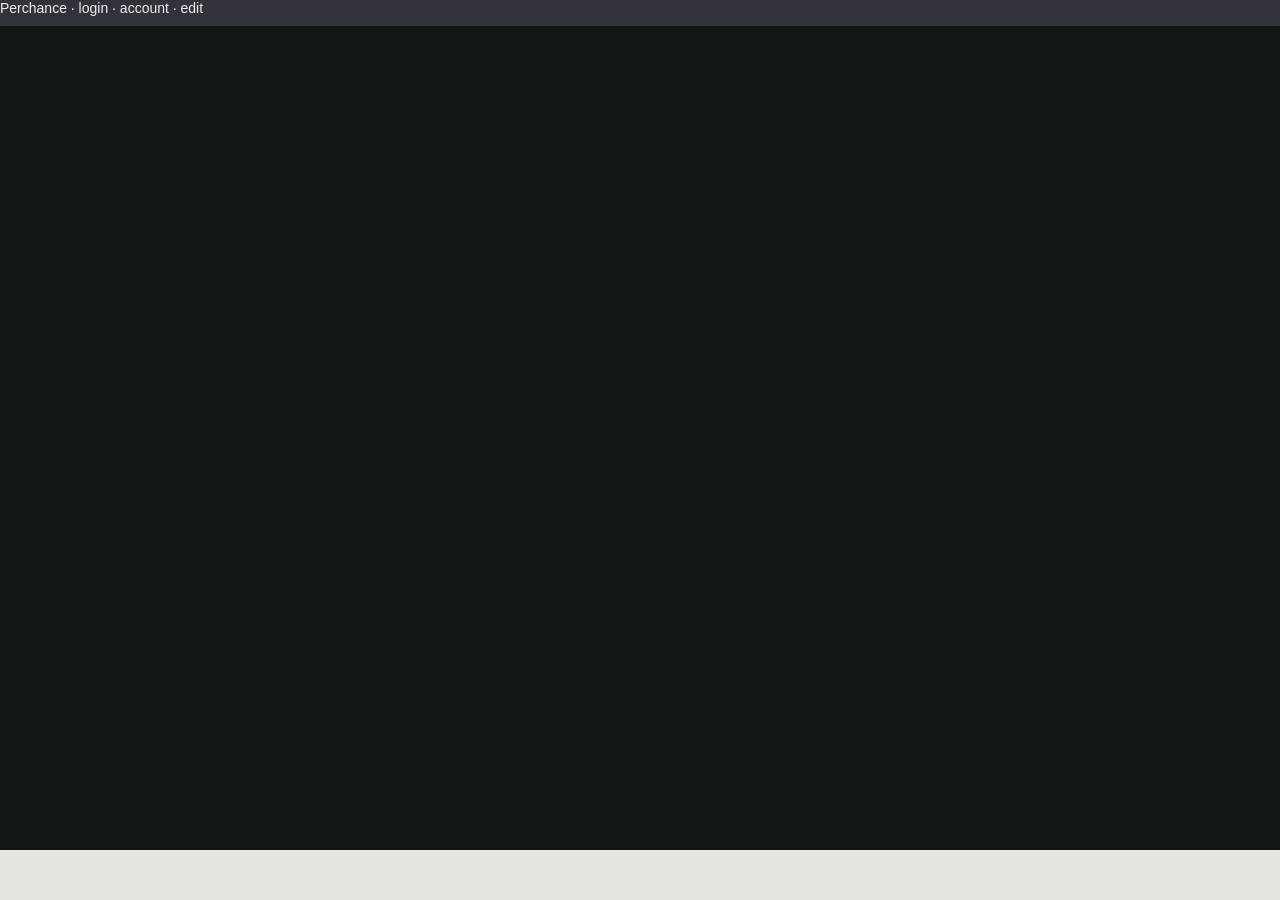
<file: app/src/androidTest/assets/alchemy-parent.html>
<!doctype html><html><head><meta name="viewport" content="width=device-width,initial-scale=1"><style>
html,body{margin:0;height:100%;overflow:hidden;background:#101614;color:#eee;font:14px sans-serif}#appEl{height:100%;display:flex;flex-direction:column}#menuBarEl{height:26px;min-height:26px;background:#30343a}#output{flex:1;min-height:0}iframe{display:block;border:0;width:100%;height:100%}.fixture-ad{height:50px;min-height:50px;background:#e7e5df;color:#242424;display:grid;place-items:center;font-size:12px}
</style></head><body><div id="appEl"><div id="menuBarEl">Perchance · login · account · edit</div><div id="output"><iframe id="outputIframeEl" src="https://5df1b204e9f4b8a13dc8abcbc1fed0e6.perchance.org/8kwa4xkn39"></iframe></div><div id="adCtn" class="fixture-ad" style="height:50px!important;min-height:50px!important;max-height:50px!important"></div></div><pre id="fixture-metrics" hidden></pre><script>
window.addEventListener('message',e=>{if(e.origin==='https://5df1b204e9f4b8a13dc8abcbc1fed0e6.perchance.org'&&e.data?.type==='fixtureMetrics')document.getElementById('fixture-metrics').textContent=JSON.stringify(e.data);});window.measureFixture=()=>document.getElementById('outputIframeEl').contentWindow.postMessage('measure','https://5df1b204e9f4b8a13dc8abcbc1fed0e6.perchance.org');
</script></body></html>
</file>
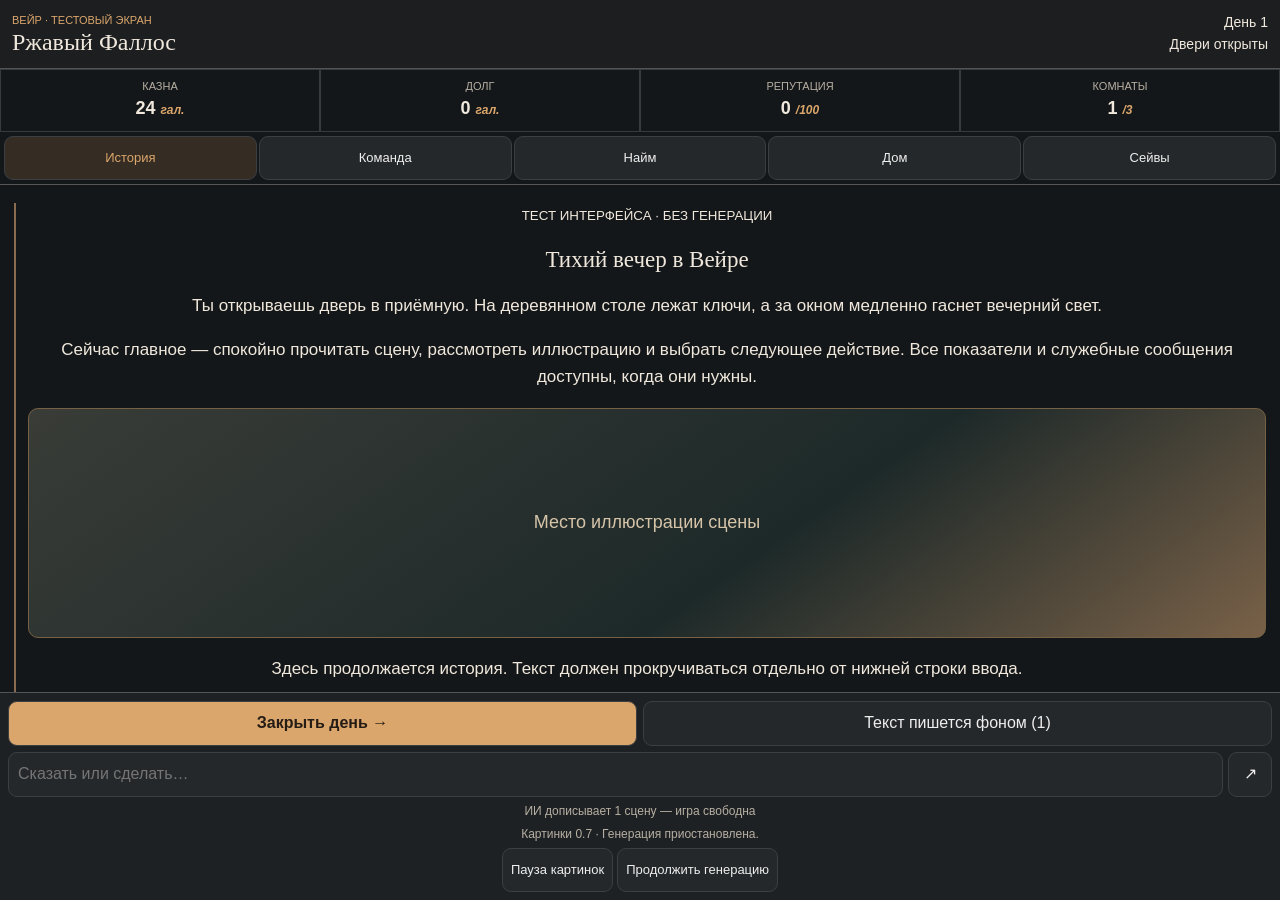
<file: app/src/androidTest/assets/compact-game.html>
<!doctype html><html><head><meta name="viewport" content="width=device-width,initial-scale=1,viewport-fit=cover,interactive-widget=resizes-content"><style>
*{box-sizing:border-box}html,body{height:100%;margin:0;overflow:hidden;background:#141719;color:#f0e8dc;font:16px/1.55 sans-serif}button,input{font:inherit;min-height:44px;border-radius:9px;border:1px solid #3b3f42;background:#25282b;color:#eee;padding:9px}button.primary{background:#dba66c;color:#241c15;font-weight:bold}#game{height:100dvh;display:grid;grid-template-rows:auto auto minmax(0,1fr) auto}.top{display:flex;justify-content:space-between;padding:12px;border-bottom:1px solid #555;background:#1c1e20}.brand{font:24px Georgia}.eyebrow{font-size:11px;color:#dba66c}.day{font-size:14px;text-align:right}.stats{display:grid;grid-template-columns:repeat(4,1fr)}.stat{text-align:center;padding:8px 4px;border:1px solid #363b3e}.stat span{display:block;font-size:11px;color:#b7afa3}.stat strong{font-size:18px}.stat i{font-size:12px;color:#dba66c}.workspace{display:flex;flex-direction:column;min-height:0}.nav{display:flex;gap:2px;border-bottom:1px solid #555;padding:4px}.nav button{flex:1;min-width:0;padding:6px 2px;font-size:13px}.nav button:first-child{color:#dba66c;background:#352c23}.navnote{display:none}main{flex:1;overflow:auto;min-height:0;padding:18px 14px;text-align:center}.story{border-left:2px solid #8b6b4f;padding-left:12px}.story h2{font:23px Georgia}.story p{font-size:17px;line-height:1.6}.scene-demo{height:230px;border:1px solid #766144;border-radius:10px;background:linear-gradient(145deg,#393c37,#1d2929 60%,#796148);display:grid;place-items:center;color:#d6c4a9;font-size:18px}.footer{padding:8px;background:#1e2123;border-top:1px solid #555}.footer-inner{display:flex;gap:6px;flex-wrap:wrap}.turn,.subtle{flex:1}.composer{display:flex;gap:5px;flex:1 0 100%;min-width:0}.composer input{flex:1;min-width:0;width:0;font-size:16px}.composer button{width:44px}.status,.art-status{text-align:center;font-size:12px;color:#b7afa3;padding-top:5px}.art-status button{font-size:13px;padding:8px;margin:4px 2px 0}dialog{background:#182023;color:#eee;border:1px solid #876a4b;border-radius:10px;max-width:95vw;max-height:90dvh}dialog::backdrop{background:#000b}
</style></head><body><div id="game"><header class="top"><div><div class="eyebrow">ВЕЙР · ТЕСТОВЫЙ ЭКРАН</div><div class="brand">Ржавый Фаллос</div></div><div class="day">День 1<br>Двери открыты</div></header><section class="stats"><div class="stat"><span>КАЗНА</span><strong>24 <i>гал.</i></strong></div><div class="stat"><span>ДОЛГ</span><strong>0 <i>гал.</i></strong></div><div class="stat"><span>РЕПУТАЦИЯ</span><strong>0 <i>/100</i></strong></div><div class="stat"><span>КОМНАТЫ</span><strong>1 <i>/3</i></strong></div></section><div class="workspace"><nav class="nav"><button>История</button><button>Команда</button><button>Найм</button><button>Дом</button><button>Сейвы</button></nav><main><article class="story"><small>ТЕСТ ИНТЕРФЕЙСА · БЕЗ ГЕНЕРАЦИИ</small><h2>Тихий вечер в Вейре</h2><p>Ты открываешь дверь в приёмную. На деревянном столе лежат ключи, а за окном медленно гаснет вечерний свет.</p><p>Сейчас главное — спокойно прочитать сцену, рассмотреть иллюстрацию и выбрать следующее действие. Все показатели и служебные сообщения доступны, когда они нужны.</p><div class="scene-demo">Место иллюстрации сцены</div><p>Здесь продолжается история. Текст должен прокручиваться отдельно от нижней строки ввода.</p><button id="fixture-open-image" onclick="document.getElementById('fixture-dialog').showModal()">Открыть иллюстрацию</button></article></main></div><footer class="footer"><div class="footer-inner"><button class="primary turn" data-action="settle">Закрыть день →</button><button class="subtle" data-action="route-house">Текст пишется фоном (1)</button><form class="composer" id="command-form"><input id="command" aria-label="Твоё действие" placeholder="Сказать или сделать…"><button type="submit" aria-label="Отправить действие">↗</button></form></div><div class="status">ИИ дописывает 1 сцену — игра свободна</div><div class="art-status" id="art-status">Картинки 0.7 · Генерация приостановлена.<br><button data-action="toggle-img">Пауза картинок</button><button data-action="retry-art">Продолжить генерацию</button></div></footer></div><dialog id="fixture-dialog"><h2>Просмотр иллюстрации</h2><div class="scene-demo">Тестовый кадр</div><button onclick="this.parentElement.close()">Закрыть просмотр</button></dialog><script>
let actions=0;const input=document.getElementById('command');input.value=localStorage.getItem('fixture-command')||'';input.addEventListener('input',()=>localStorage.setItem('fixture-command',input.value));document.querySelector('.turn').onclick=()=>actions++;document.getElementById('command-form').onsubmit=e=>{e.preventDefault();actions++;};
function rect(el){if(!el)return null;const r=el.getBoundingClientRect();return {x:r.x,y:r.y,w:r.width,h:r.height,b:r.bottom};}
function measure(){const m=document.querySelector('main'),f=document.querySelector('.footer');parent.postMessage({type:'fixtureMetrics',width:document.documentElement.clientWidth,scrollWidth:document.documentElement.scrollWidth,height:innerHeight,main:rect(m),footer:rect(f),input:rect(input),nav:[...document.querySelectorAll('.nav button')].map(rect),turn:rect(document.querySelector('.turn')),header:getComputedStyle(document.querySelector('.top')).display,tools:getComputedStyle(document.getElementById('art-status')).display,command:input.value,version:document.getElementById('gb-apk-media-toggle')?.textContent||'',actions,dialog:!!document.querySelector('dialog[open]')},'https://perchance.org');}
window.addEventListener('message',e=>{if(e.origin!=='https://perchance.org')return;if(e.data==='measure')measure();if(e.data==='open-dialog')document.getElementById('fixture-dialog').showModal();});window.addEventListener('resize',measure);measure();
</script></body></html>
</file>
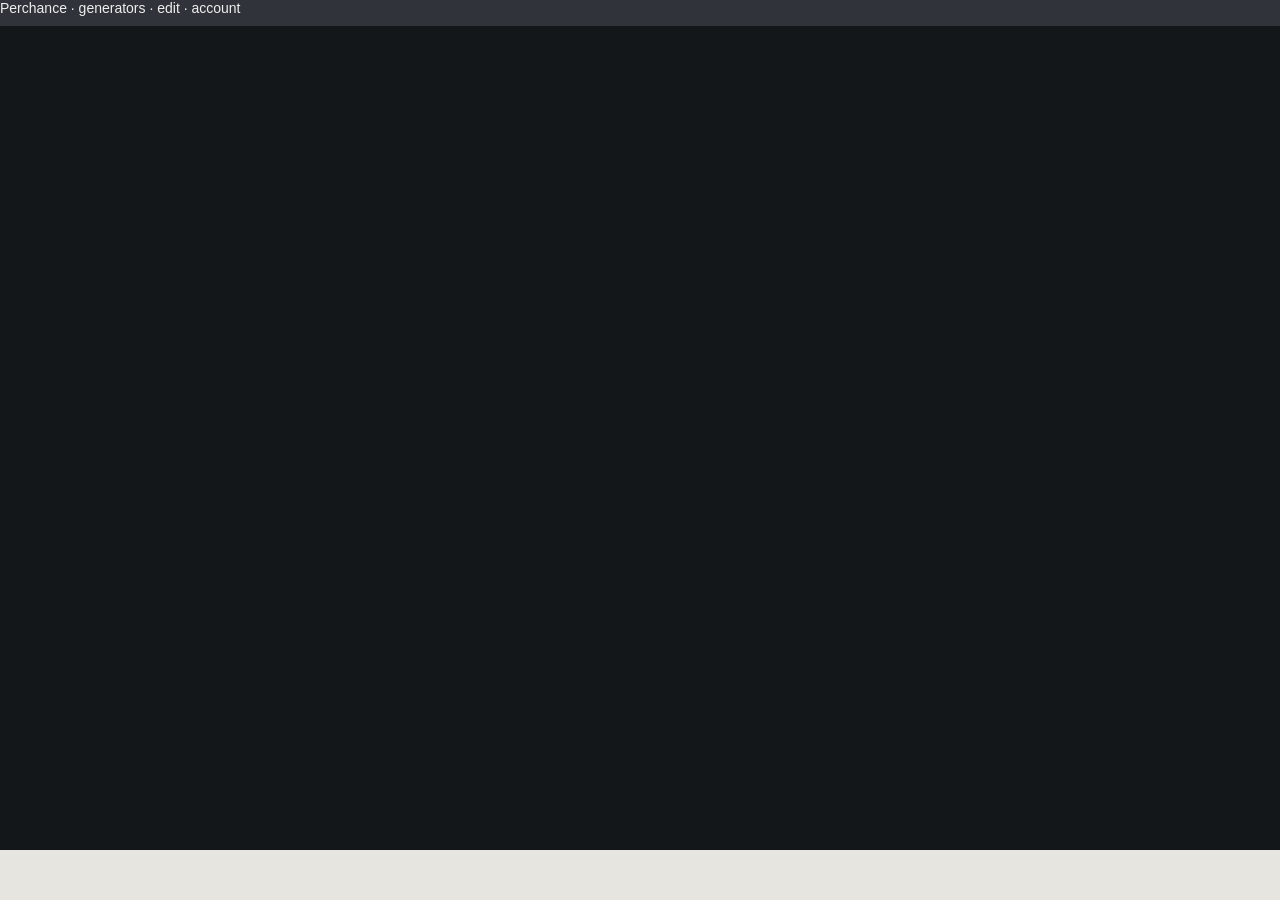
<file: app/src/androidTest/assets/compact-parent.html>
<!doctype html><html><head><meta name="viewport" content="width=device-width,initial-scale=1"><style>
html,body{margin:0;height:100%;overflow:hidden;background:#141719;color:#eee;font:14px sans-serif}#appEl{height:100%;display:flex;flex-direction:column}#menuBarEl{height:26px;min-height:26px;background:#30343a}#output{flex:1;min-height:0}iframe{display:block;border:0;width:100%;height:100%}.fixture-ad{height:50px;min-height:50px;background:#e7e5df;color:#242424;display:grid;place-items:center;font-size:12px}
</style></head><body><div id="appEl"><div id="menuBarEl">Perchance · generators · edit · account</div><div id="output"><iframe id="outputIframeEl" src="https://95f868a04fcef565bd634a26cec6e170.perchance.org/game-broth-veyre"></iframe></div><div id="adCtn" class="fixture-ad" style="height:50px!important;min-height:50px!important;max-height:50px!important"></div></div><pre id="fixture-metrics" hidden></pre><script>
window.addEventListener('message',e=>{if(e.origin==='https://95f868a04fcef565bd634a26cec6e170.perchance.org'&&e.data?.type==='fixtureMetrics')document.getElementById('fixture-metrics').textContent=JSON.stringify(e.data);});window.measureFixture=()=>document.getElementById('outputIframeEl').contentWindow.postMessage('measure','https://95f868a04fcef565bd634a26cec6e170.perchance.org');
</script></body></html>
</file>
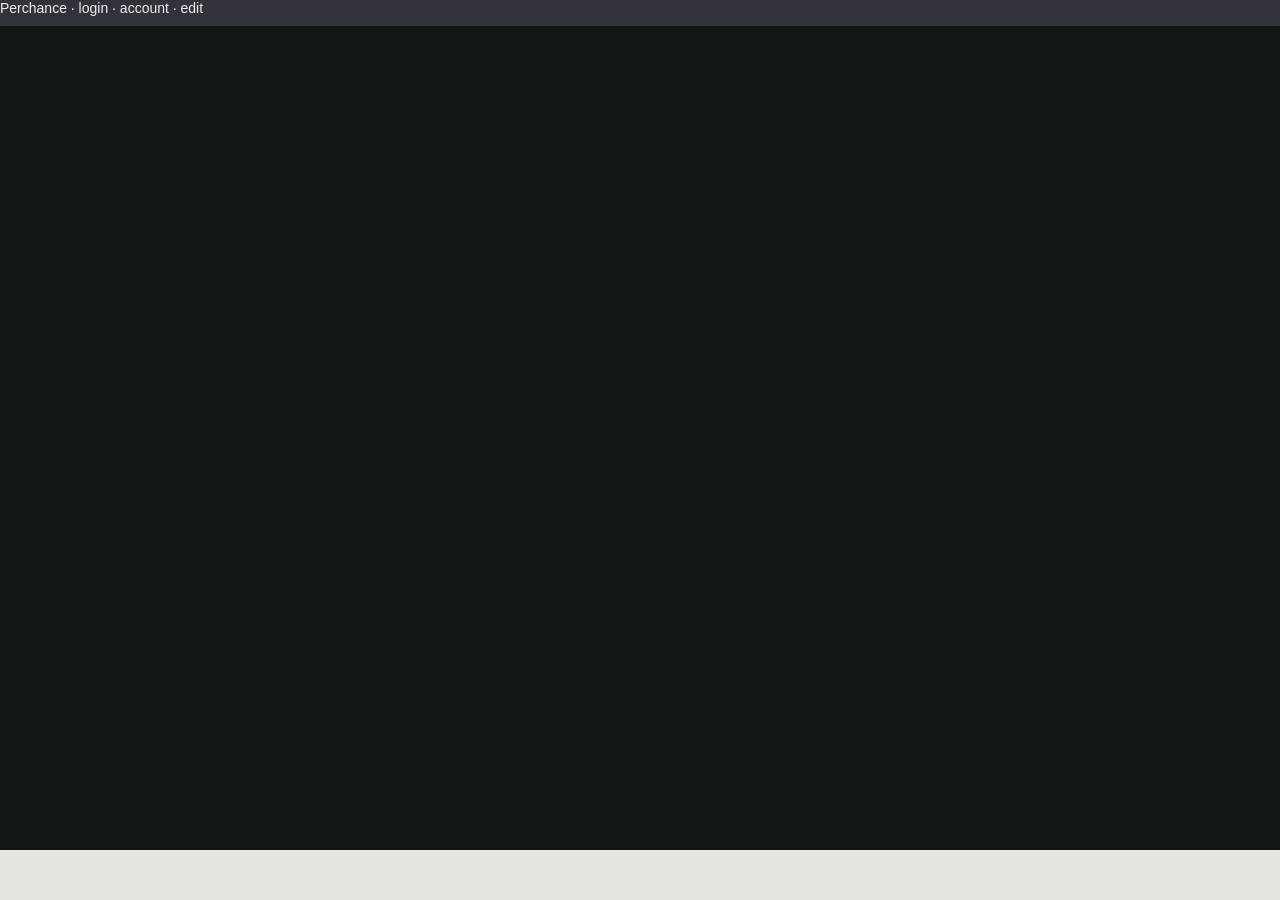
<file: app/src/androidTest/assets/fanta-parent.html>
<!doctype html><html><head><meta name="viewport" content="width=device-width,initial-scale=1"><style>
html,body{margin:0;height:100%;overflow:hidden;background:#101614;color:#eee;font:14px sans-serif}#appEl{height:100%;display:flex;flex-direction:column}#menuBarEl{height:26px;min-height:26px;background:#30343a}#output{flex:1;min-height:0}iframe{display:block;border:0;width:100%;height:100%}.fixture-ad{height:50px;min-height:50px;background:#e7e5df;color:#242424;display:grid;place-items:center;font-size:12px}
</style></head><body><div id="appEl"><div id="menuBarEl">Perchance · login · account · edit</div><div id="output"><iframe id="outputIframeEl" src="https://42c8e742df686040c4bbc145d38e02fc.perchance.org/n89crmz16e"></iframe></div><div id="adCtn" class="fixture-ad" style="height:50px!important;min-height:50px!important;max-height:50px!important"></div></div><pre id="fixture-metrics" hidden></pre><script>
window.addEventListener('message',e=>{if(e.origin==='https://42c8e742df686040c4bbc145d38e02fc.perchance.org'&&e.data?.type==='fixtureMetrics')document.getElementById('fixture-metrics').textContent=JSON.stringify(e.data);});window.measureFixture=()=>document.getElementById('outputIframeEl').contentWindow.postMessage('measure','https://42c8e742df686040c4bbc145d38e02fc.perchance.org');
</script></body></html>
</file>
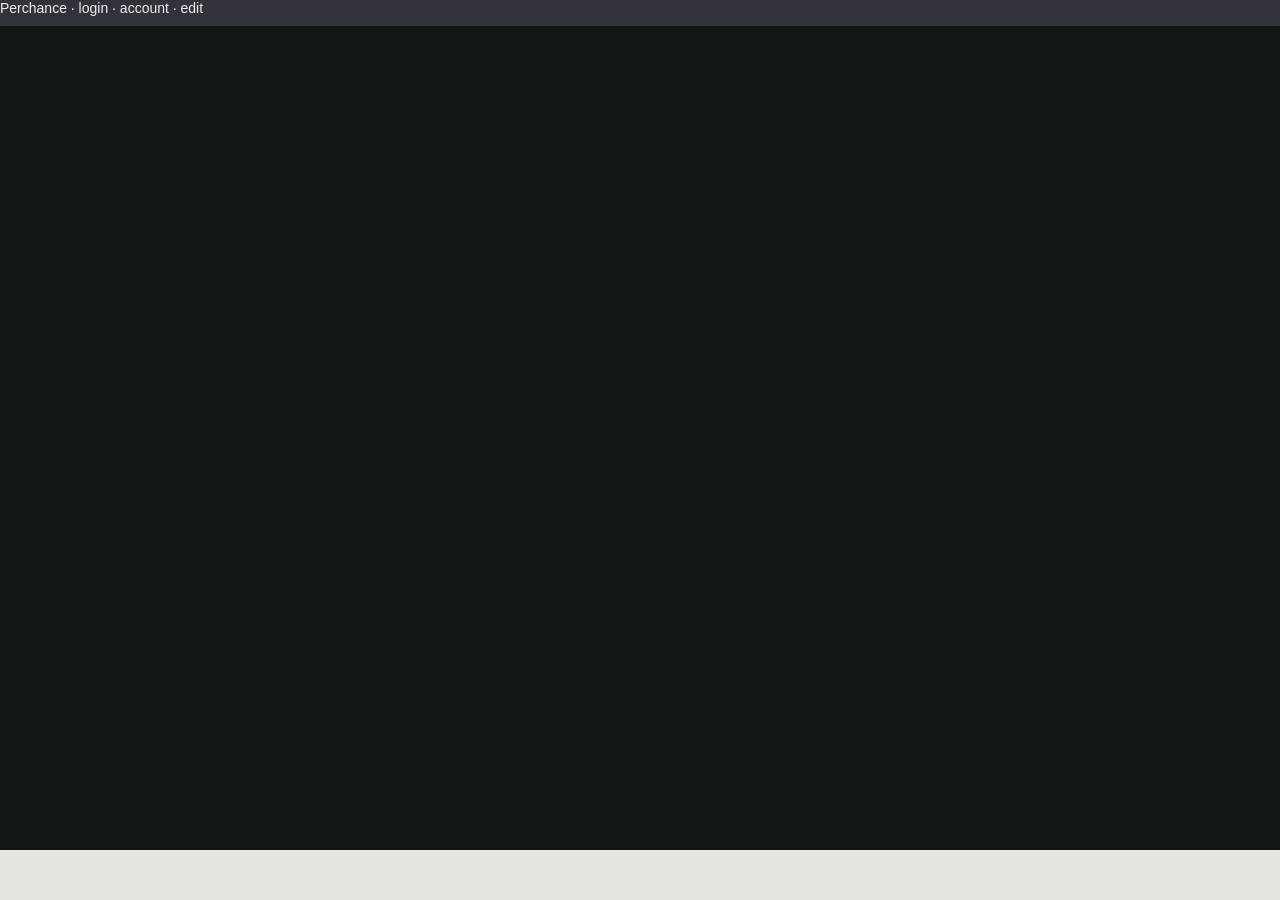
<file: app/src/androidTest/assets/nursery-parent.html>
<!doctype html><html><head><meta name="viewport" content="width=device-width,initial-scale=1"><style>
html,body{margin:0;height:100%;overflow:hidden;background:#101614;color:#eee;font:14px sans-serif}#appEl{height:100%;display:flex;flex-direction:column}#menuBarEl{height:26px;min-height:26px;background:#30343a}#output{flex:1;min-height:0}iframe{display:block;border:0;width:100%;height:100%}.fixture-ad{height:50px;min-height:50px;background:#e7e5df;color:#242424;display:grid;place-items:center;font-size:12px}
</style></head><body><div id="appEl"><div id="menuBarEl">Perchance · login · account · edit</div><div id="output"><iframe id="outputIframeEl" src="https://187f8df9978dc03e9b4030aed545ed9a.perchance.org/0oobcp6o2a"></iframe></div><div id="adCtn" class="fixture-ad" style="height:50px!important;min-height:50px!important;max-height:50px!important"></div></div><pre id="fixture-metrics" hidden></pre><script>
window.addEventListener('message',e=>{if(e.origin==='https://187f8df9978dc03e9b4030aed545ed9a.perchance.org'&&e.data?.type==='fixtureMetrics')document.getElementById('fixture-metrics').textContent=JSON.stringify(e.data);});window.measureFixture=()=>document.getElementById('outputIframeEl').contentWindow.postMessage('measure','https://187f8df9978dc03e9b4030aed545ed9a.perchance.org');
</script></body></html>
</file>
